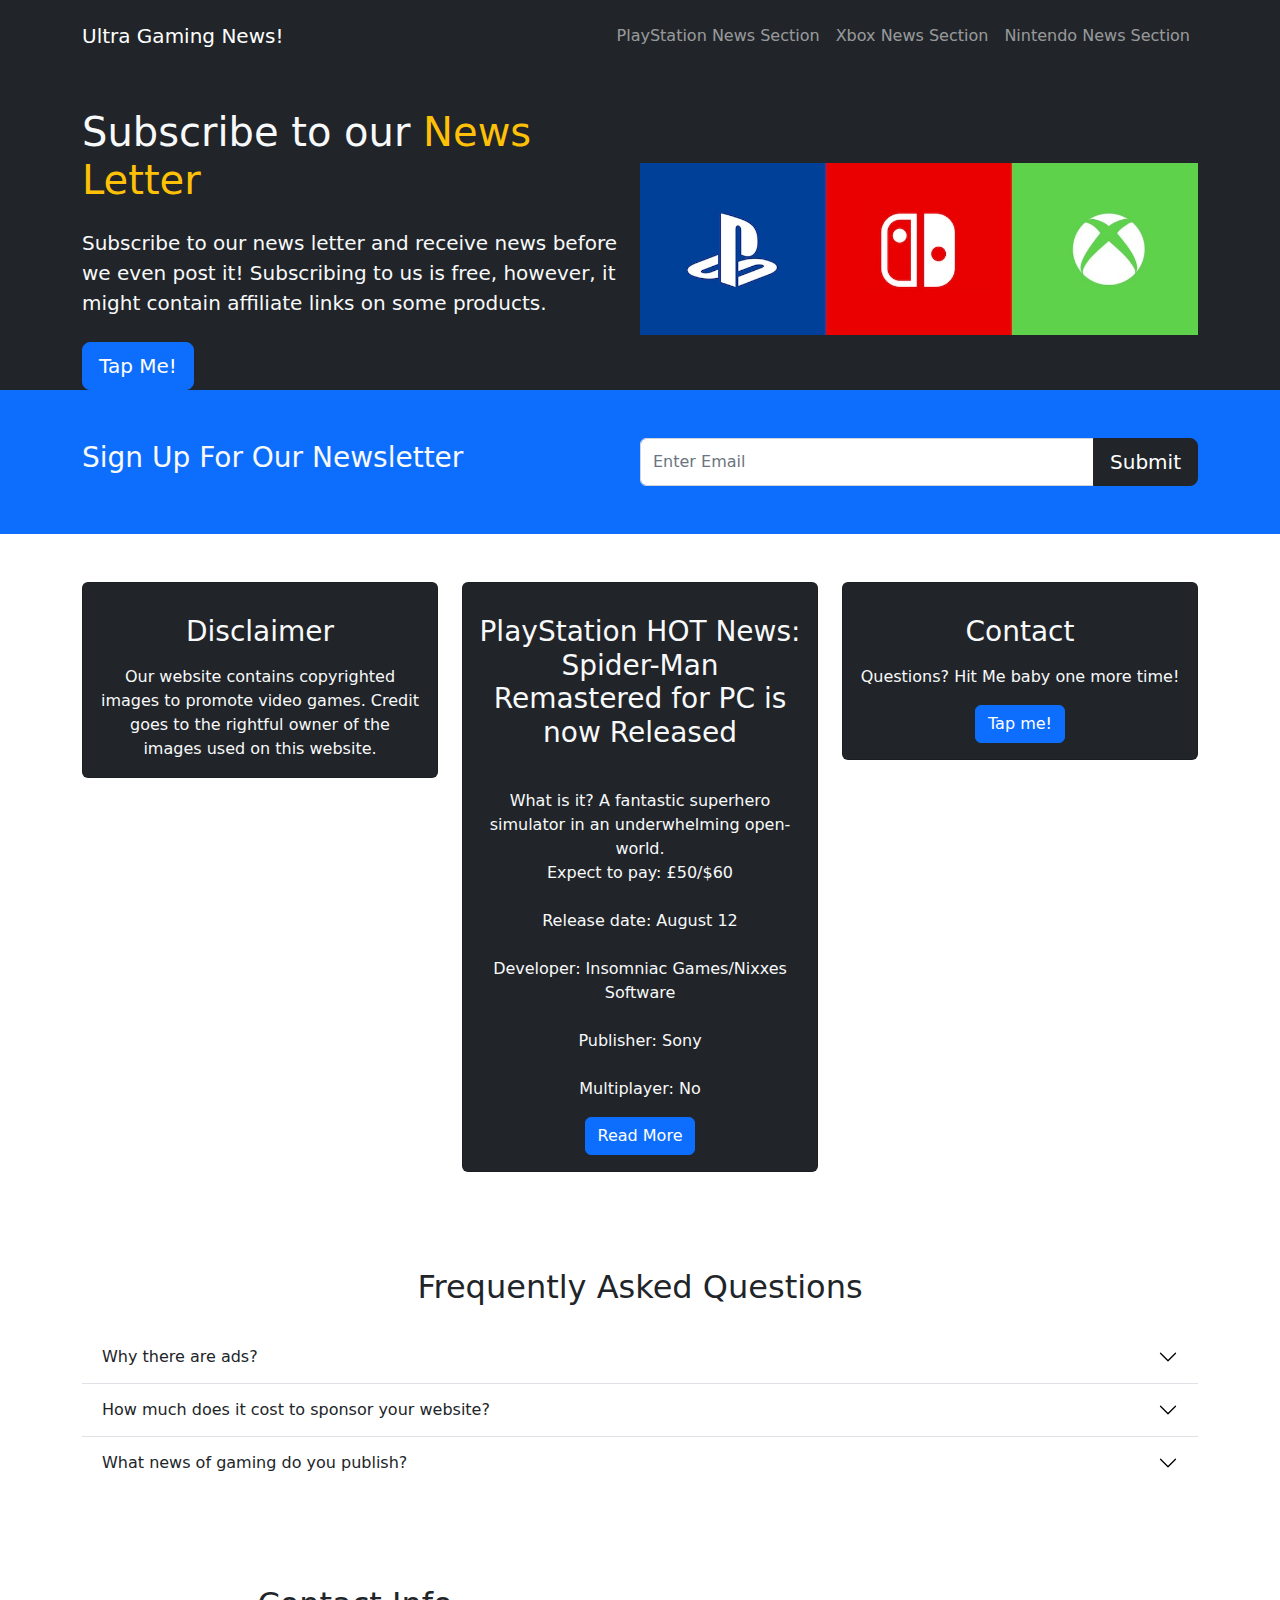
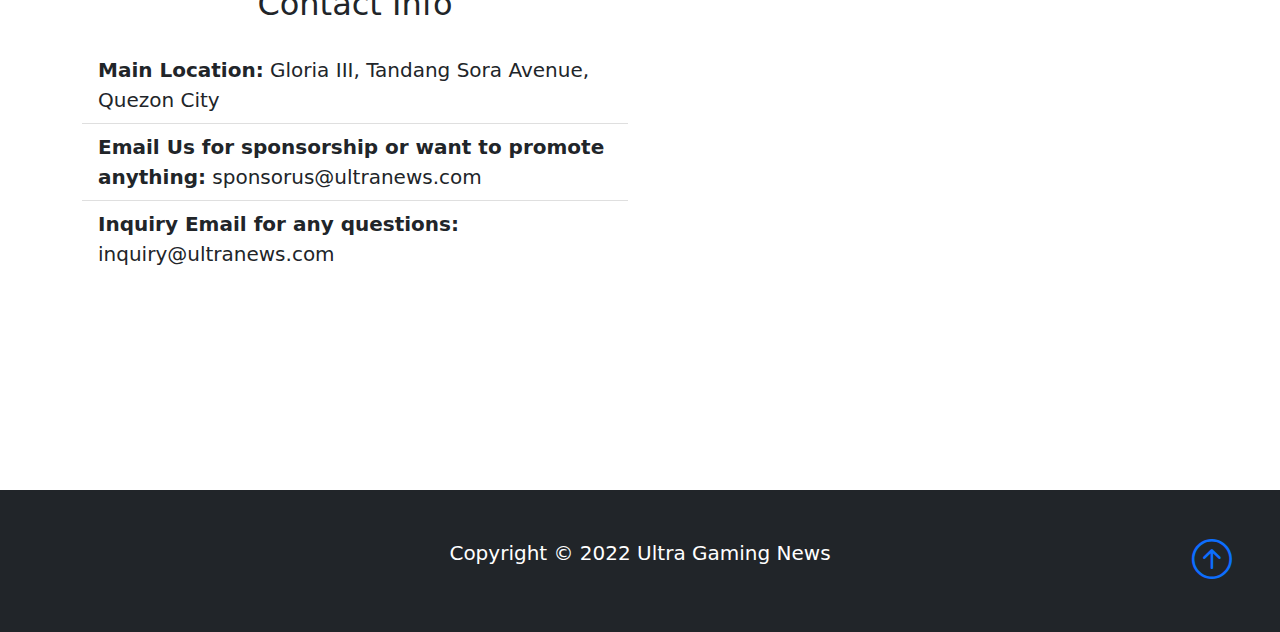
<file: index.html>
<!DOCTYPE html>
<html lang="en">
  <head>
    <!-- ---- Required Meta Tags ---- -->
    <meta charset="UTF-8" />
    <meta http-equiv="X-UA-Compatible" content="IE=edge" />
    <meta name="viewport" content="width=device-width, initial-scale=1.0" />

    <!-- ---- Bootstrap CSS ---- -->
    <link rel="stylesheet" href="css/bootstrap.min.css" />
    <link rel="stylesheet" href="css/style.css" />
    <link
      rel="stylesheet"
      href="https://cdn.jsdelivr.net/npm/bootstrap-icons@1.3.0/font/bootstrap-icons.css"
    />

    <title>Ultra Gaming News</title>
  </head>
  <body>
    <!-- Navbar -->
    <nav class="navbar navbar-expand-lg bg-dark py-3 navbar-dark fixed-top">
      <div class="container">
        <a href="index.html" class="navbar-brand">Ultra Gaming News!</a>

        <button
          class="navbar-toggler"
          type="button"
          data-bs-toggle="collapse"
          data-bs-target="#navmenu"
        >
          <span class="navbar-toggler-icon"></span>
        </button>

        <div class="collapse navbar-collapse" id="navmenu">
          <ul class="navbar-nav ms-auto">
            <li class="nav-item">
              <a href="#PSNS" class="nav-link">PlayStation News Section</a>
            </li>
            <li class="nav-item">
              <a href="#XBNS" class="nav-link">Xbox News Section</a>
            </li>
            <li class="nav-item">
              <a href="#NNS" class="nav-link">Nintendo News Section</a>
            </li>
          </ul>
        </div>
      </div>
    </nav>
  </body>

  <!-- Hero -->
  <section
    class="bg-dark text-light p-5 p-lg-0 pt-lg-5 text-center text-sm-start"
  >
    <div class="container">
      <div class="d-sm-flex align-items-center justify-content-between">
        <div class="showcase-banner">
          <h1>Subscribe to our <span class="text-warning"> News Letter</span></h1>
          <p class="lead my-4">
            Subscribe to our news letter and receive news before we even post it!
            Subscribing to us is free, however, it might contain affiliate links on some products.
          </p>
          <button
            class="btn btn-primary btn-lg"
            data-bs-toggle="modal"
            data-bs-target="#enroll"
          >
            Tap Me!
          </button>
        </div>
        <img
          class="img-fluid w-50 d-none d-sm-block"
          src="img/Hero_Image_12112020.0.png"
          alt=""
        />
      </div>
    </div>
  </section>

  <!-- Modal -->
  <div
    class="modal fade"
    id="enroll"
    tabindex="-1"
    aria-labelledby="enrollLabel"
    aria-hidden="true"
  >
    <div class="modal-dialog">
      <div class="modal-content">
        <div class="modal-header">
          <h5>Subscribe!</h5>
          <button
            type="button"
            class="btn-close"
            data-bs-dismiss="modal"
          ></button>
        </div>
        <div class="modal-body">
          <p>Fill out this form and we will send you an e-mail with verification code</p>
          <form action="">
            <div class="mb-3">
              <label for="first-name" class="col-form-label">Full Name:</label>
              <input type="text" class="form-control" id="first-name" />
            </div>
            <div class="mb-3">
              <label for="email" class="col-form-label">Email:</label>
              <input type="text" class="form-control" id="email" />
            </div>
          </form>
        </div>
        <div class="modal-footer">
          <button
            type="button"
            class="btn btn-secondary"
            data-bs-dismiss="modal"
          >
            Close
          </button>
          <button type="button" class="btn btn-primary">Submit</button>
        </div>
      </div>
    </div>
  </div>

  <!-- Newsletter -->
  <section class="bg-primary text-light p-5">
    <div class="container">
      <div class="d-md-flex justify-content-between align-items-center">
        <h3>Sign Up For Our Newsletter</h3>
        <div class="input-group news-input">
          <input type="text" class="form-control" placeholder="Enter Email" />
          <button type="button" class="btn btn-dark btn-lg">Submit</button>
        </div>
      </div>
    </div>
  </section>

  <!-- Info Section -->
  <section class="p-5">
    <div class="container">
      <div class="row text-center g-4">
        <div class="col-md">
          <div class="card bg-dark text-light">
            <div class="card-body text-center">
              <div class="h1 mb-3"></div>
              <h3 class="card-title mb-3">Disclaimer</h3>
              <p class="card-text">
                Our website contains copyrighted images to promote video games. Credit goes to the rightful owner of the images used on this website.
              </p>
            </div>
          </div>
        </div>
        <div class="col-md">
          <div class="card bg-dark text-light">
            <div class="card-body text-center">
              <div class="h1 mb-3"></div>
              <h3 class="card-title mb-3">PlayStation HOT News: <br>Spider-Man Remastered for PC is now Released</h3></br>
              <p class="card-text">
                What is it? A fantastic superhero simulator in an underwhelming open-world.
                
                <br>Expect to pay: £50/$60</br>
                <br>Release date: August 12</br>
                <br>Developer: Insomniac Games/Nixxes Software</br>
                <br>Publisher: Sony</br>
                <br>Multiplayer: No</br>

              </p>
              <a href="testimonials.html" class="btn btn-primary">Read More</a>
            </div>
          </div>
        </div>
        <div class="col-md">
          <div class="card bg-dark text-light">
            <div class="card-body text-center">
              <div class="h1 mb-3"></div>
              <h3 class="card-title mb-3">Contact</h3>
              <p class="card-text">
                Questions? Hit Me baby one more time!
              </p>
              <a href="contact.html" class="btn btn-primary">Tap me!</a>
            </div>
          </div>
        </div>
      </div>
    </div>
  </section>

  <!-- Questions -->
  <section id="questions" class="p-5">
    <div class="container">
      <h2 class="text-center mb-4">Frequently Asked Questions</h2>
      <div class="accordion accordion-flush" id="questions">
        <!-- Question 1 -->
        <div class="accordion-item">
          <h2 class="accordion-header">
            <button
              class="accordion-button collapsed"
              type="button"
              data-bs-toggle="collapse"
              data-bs-target="#question-one"
            >
              Why there are ads?
            </button>
          </h2>
          <div
            id="question-one"
            class="accordion-collapse collapse"
            data-bs-parent="#questions"
          >
            <div class="accordion-body">
              Bringing News and coding them to the website isn't free, buddy. Are you willing to help us? If yes, then disable that adblock!
            </div>
          </div>
        </div>
        <!-- Question 2 -->
        <div class="accordion-item">
          <h2 class="accordion-header">
            <button
              class="accordion-button collapsed"
              type="button"
              data-bs-toggle="collapse"
              data-bs-target="#question-two"
            >
              How much does it cost to sponsor your website?
            </button>
          </h2>
          <div
            id="question-two"
            class="accordion-collapse collapse"
            data-bs-parent="#questions"
          >
            <div class="accordion-body">
              Absolutely send us your monetary donation at pengepera@ultranews.com at paypal or any cash app you have!

            </div>
          </div>
        </div>
        <!-- Question 3 -->
        <div class="accordion-item">
          <h2 class="accordion-header">
            <button
              class="accordion-button collapsed"
              type="button"
              data-bs-toggle="collapse"
              data-bs-target="#question-three"
            >
              What news of gaming do you publish?
            </button>
          </h2>
          <div
            id="question-three"
            class="accordion-collapse collapse"
            data-bs-parent="#questions"
          >
            <div class="accordion-body">
              Absolutely anything related to news! <br> It can be on playstation, xbox, switch, pc gaming, even steamdeck! 
              <br> We also sometimes post memes for lulz.</br>
            </div>
          </div>
        </div>
          </div>
        </div>
      </div>
    </div>
  </section>

  <!-- Contact Details -->
  <section class="p-5">
    <div class="container">
      <div class="row">
        <div class="col-md-6">
          <h2 class="text-center mb-4">Contact Info</h2>
          <ul class="list-group list-group-flush lead">
            <li class="list-group-item">
              <span class="fw-bold">Main Location:</span> Gloria III, Tandang Sora Avenue, Quezon City
            </li>
            <li class="list-group-item">
              <span class="fw-bold">Email Us for sponsorship or want to promote anything:</span> sponsorus@ultranews.com
            </li>
            <li class="list-group-item">
              <span class="fw-bold">Inquiry Email for any questions:</span> inquiry@ultranews.com
            </li>
          </ul>
        </div>
        <div class="col-md-6">
          <div class="d-none d-md-block">
            <iframe src="https://www.google.com/maps/embed?pb=!1m18!1m12!1m3!1d3859.8028532697062!2d121.05041531440726!3d14.66712678976016!2m3!1f0!2f0!3f0!3m2!1i1024!2i768!4f13.1!3m3!1m2!1s0x3397b7abf3ba6657%3A0x212dbcff9364a8c7!2sGloria%203%20Subdivision!5e0!3m2!1sen!2sph!4v1660823129183!5m2!1sen!2sph" 
            width="600" height="450" style="border:0;" allowfullscreen="" loading="lazy" referrerpolicy="no-referrer-when-downgrade"></iframe>
          </div>
        </div>
      </div>
    </div>
  </section>

  <!-- Footers -->
  <footer class="p-5 bg-dark text-white text-center position-relative">
    <div class="container">
      <p class="lead">Copyright &copy; 2022 Ultra Gaming News</p>

      <a href="#" class="position-absolute bottom-0 end-0 p-5">
        <i class="bi bi-arrow-up-circle h1"></i>
      </a>
    </div>
  </footer>

  <!-- ---- Bootstrap JS ---- -->
  <script src="js/bootstrap.bundle.min.js"></script>
</html>
</file>
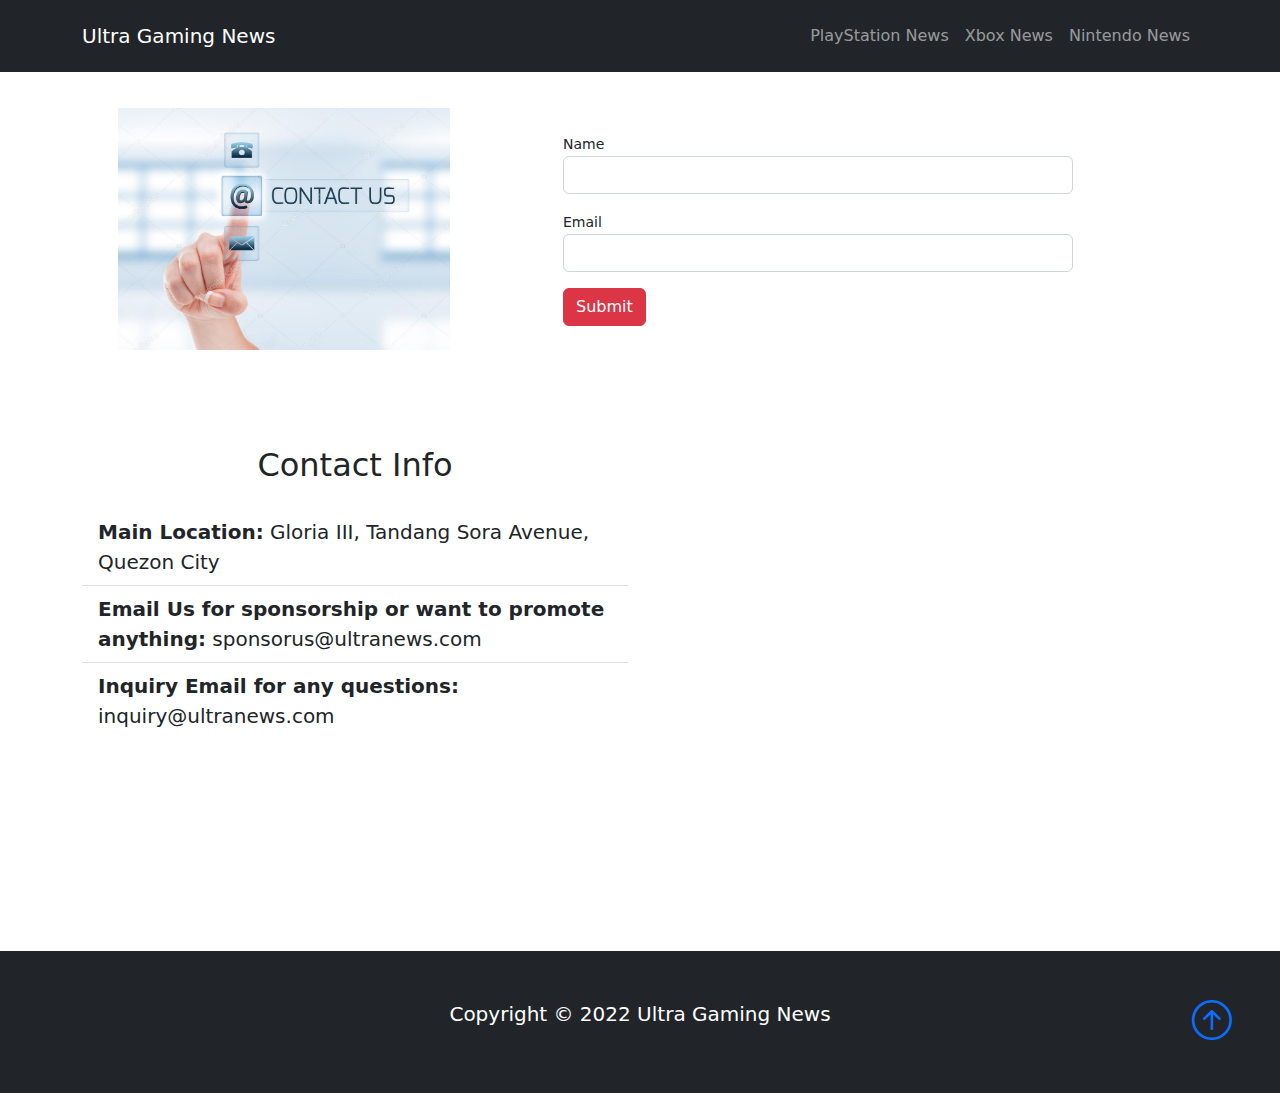
<file: contact.html>
<!DOCTYPE html>
<html lang="en">
  <head>
    <!-- ---- Required Meta Tags ---- -->
    <meta charset="UTF-8" />
    <!-- <meta http-equiv="X-UA-Compatible" content="IE=edge" /> -->
    <meta name="viewport" content="width=device-width, initial-scale=1.0" />

    <!-- ---- Bootstrap CSS ---- -->
    <link rel="stylesheet" href="css/bootstrap.min.css" />
    <link rel="stylesheet" href="css/style.css" />
    <link
      rel="stylesheet"
      href="https://cdn.jsdelivr.net/npm/bootstrap-icons@1.3.0/font/bootstrap-icons.css"
    />

    <title>Ultra Gaming News</title>
  </head>
  <body>
    <!-- Navbar -->
    <nav class="navbar navbar-expand-lg bg-dark py-3 navbar-dark fixed-top">
      <div class="container">
        <a href="index.html" class="navbar-brand">Ultra Gaming News</a>

        <button
          class="navbar-toggler"
          type="button"
          data-bs-toggle="collapse"
          data-bs-target="#navmenu"
        >
          <span class="navbar-toggler-icon"></span>
        </button>

        <div class="collapse navbar-collapse" id="navmenu">
          <ul class="navbar-nav ms-auto">
            <li class="nav-item">
              <a href="services.html" class="nav-link">PlayStation News</a>
            </li>
            <li class="nav-item">
              <a href="testimonials.html" class="nav-link">Xbox News</a>
            </li>
            <li class="nav-item">
              <a href="contact.html" class="nav-link">Nintendo News</a>
            </li>
          </ul>
        </div>
      </div>
    </nav>
  </body>

  <!-- Contact Form -->
  <section>
    <div class="container p-5">
      <div class="row align-items-center">
        <div class="col-lg-4">
          <img class="w-100" src="img/cntact.jpg" alt="Contact Image" />
        </div>
        <div class="col-lg-6 offset-lg-1">
          <form>
            <div class="mb-3">
              <small>Name</small>
              <input type="text" class="form-control" id="inputName" />
            </div>
            <div class="mb-3">
              <small>Email</small>
              <input type="email" class="form-control" id="inputEmail" />
            </div>

            <button type="submit" class="btn btn-danger">Submit</button>
          </form>
        </div>
      </div>
    </div>
  </section>

  <!-- Contact Details & Map -->
  <section class="p-5">
    <div class="container">
      <div class="row">
        <div class="col-md-6">
          <h2 class="text-center mb-4">Contact Info</h2>
          <ul class="list-group list-group-flush lead">
            <li class="list-group-item">
              <span class="fw-bold">Main Location:</span> Gloria III, Tandang Sora Avenue, Quezon City
            </li>
            <li class="list-group-item">
              <span class="fw-bold">Email Us for sponsorship or want to promote anything:</span> sponsorus@ultranews.com
            </li>
            <li class="list-group-item">
              <span class="fw-bold">Inquiry Email for any questions:</span> inquiry@ultranews.com
            </li>
          </ul>
        </div>
        <div class="col-md-6">
          <div class="d-none d-md-block">
            <iframe src="https://www.google.com/maps/embed?pb=!1m18!1m12!1m3!1d3859.8028532697062!2d121.05041531440726!3d14.66712678976016!2m3!1f0!2f0!3f0!3m2!1i1024!2i768!4f13.1!3m3!1m2!1s0x3397b7abf3ba6657%3A0x212dbcff9364a8c7!2sGloria%203%20Subdivision!5e0!3m2!1sen!2sph!4v1660823129183!5m2!1sen!2sph" 
            width="600" height="450" style="border:0;" allowfullscreen="" loading="lazy" referrerpolicy="no-referrer-when-downgrade"></iframe>
          </div>
        </div>
      </div>
    </div>
  </section>

  <!-- Footers -->
  <footer class="p-5 bg-dark text-white text-center position-relative">
    <div class="container">
      <p class="lead">Copyright &copy; 2022 Ultra Gaming News</p>
      <a href="#" class="position-absolute bottom-0 end-0 p-5">
        <i class="bi bi-arrow-up-circle h1"></i>
      </a>
    </div>
  </footer>

  <!-- ---- Bootstrap JS ---- -->
  <script src="js/bootstrap.bundle.min.js"></script>
</html>
</file>
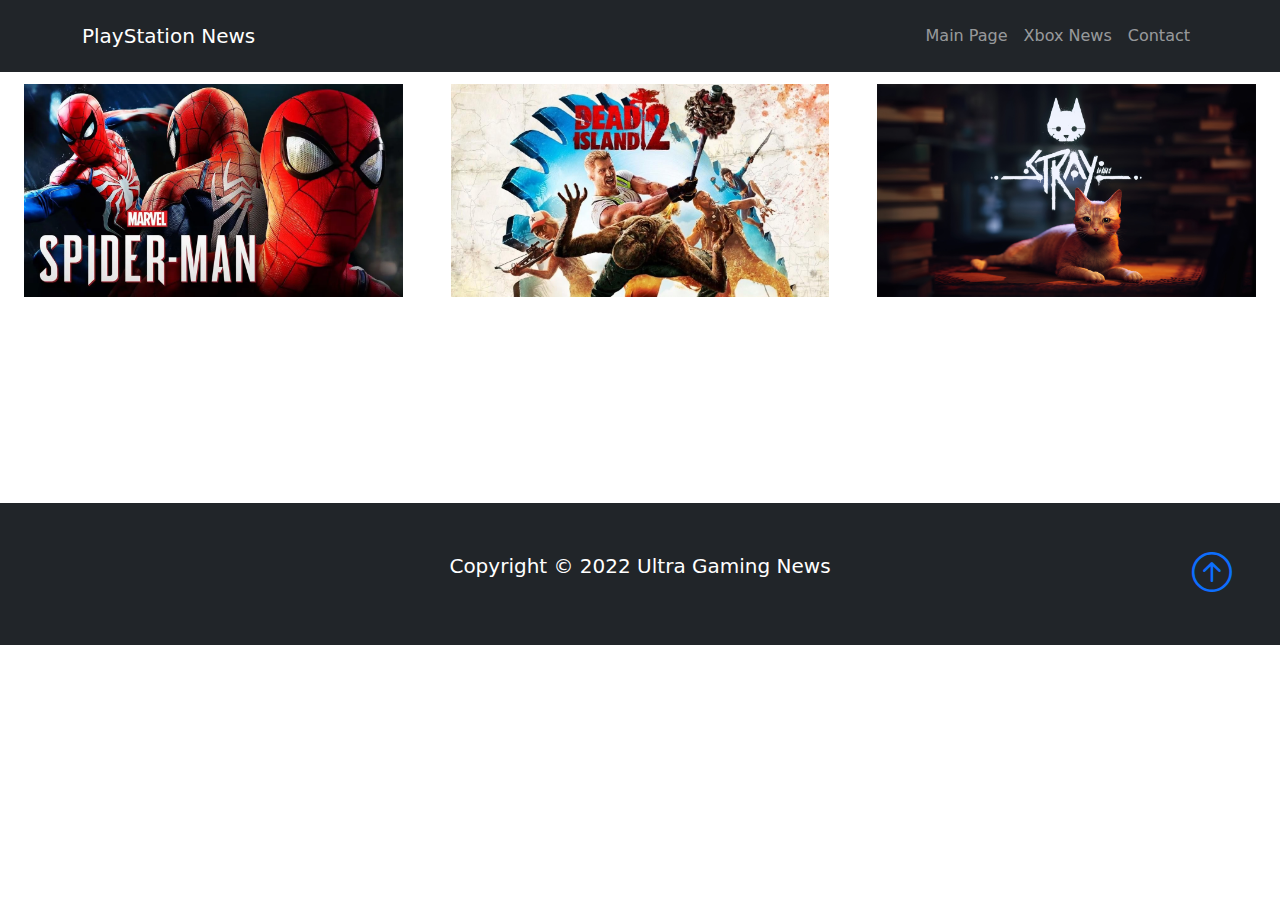
<file: services.html>
<!DOCTYPE html>
<html lang="en">
  <head>
    <!-- ---- Required Meta Tags ---- -->
    <meta charset="UTF-8" />
    <!-- <meta http-equiv="X-UA-Compatible" content="IE=edge" /> -->
    <meta name="viewport" content="width=device-width, initial-scale=1.0" />

    <!-- ---- Bootstrap CSS ---- -->
    <link rel="stylesheet" href="css/bootstrap.min.css" />
    <link rel="stylesheet" href="css/style.css" />
    <link
      rel="stylesheet"
      href="https://cdn.jsdelivr.net/npm/bootstrap-icons@1.3.0/font/bootstrap-icons.css"
    />

    <title>PlayStation News</title>
  </head>
  <body>
    <!-- Navbar -->
    <nav class="navbar navbar-expand-lg bg-dark py-3 navbar-dark fixed-top">
      <div class="container">
        <a href="index.html" class="navbar-brand">PlayStation News</a>

        <button
          class="navbar-toggler"
          type="button"
          data-bs-toggle="collapse"
          data-bs-target="#navmenu"
        >
          <span class="navbar-toggler-icon"></span>
        </button>

        <div class="collapse navbar-collapse" id="navmenu">
          <ul class="navbar-nav ms-auto">
            <li class="nav-item">
              <a href="index.html" class="nav-link">Main Page</a>
            </li>
            <li class="nav-item">
              <a href="testimonials.html" class="nav-link">Xbox News</a>
            </li>
            <li class="nav-item">
              <a href="contact.html" class="nav-link">Contact</a>
            </li>
          </ul>
        </div>
      </div>
    </nav>

    <!-- Portfolio -->
    <section>
      <div class="container-fluid">
        <div class="row">
          <div class="col-lg-4 col-lg-4 p-4">
            <div class="portfolio-item position-relative overflow-hidden">
              <img class="w-100" src="img/p1.jpg" alt="Project 1" />
              <div class="portfolio-overlay">
                <div class="portfolio-text text-white">
                  <h3>Spider Man Arrives at PC!</h3>
                  <h6>It runs even on potato computer!</h6>
                </div>
              </div>
            </div>
          </div>
          <div class="col-lg-4 col-lg-4 p-4">
            <div class="portfolio-item position-relative overflow-hidden">
              <img class="w-100" src="img/p2.jpg" alt="Project 2" />
              <div class="portfolio-overlay">
                <div class="portfolio-text text-white">
                  <h3>Dead Island 2 Coming soon??</h3>
                  <h6>Better late than never!</h6>
                </div>
              </div>
            </div>
          </div>
          <div class="col-lg-4 col-lg-4 p-4">
            <div class="portfolio-item position-relative overflow-hidden">
              <img class="w-100" src="img/p3.jpg" alt="Project 3" />
              <div class="portfolio-overlay">
                <div class="portfolio-text text-white">
                  <h3>Stray is a Game of The Year contender</h3>
                  <h6>Can the Cat beat Elden Ring and Kratos?</h6>
                </div>
              </div>
            </div>
         
          </div>
        </div>
      </div>
    </section>

    

    <!-- Footers -->
    <footer class="p-5 bg-dark text-white text-center position-relative">
      <div class="container">
        <p class="lead">Copyright &copy; 2022 Ultra Gaming News</p>

        <a href="#" class="position-absolute bottom-0 end-0 p-5"
          ><i class="bi bi-arrow-up-circle h1"></i
        ></a>
      </div>
    </footer>
  </body>

  <!-- ---- Bootstrap JS ---- -->
  <script src="js/bootstrap.bundle.min.js"></script>
</html>
</file>
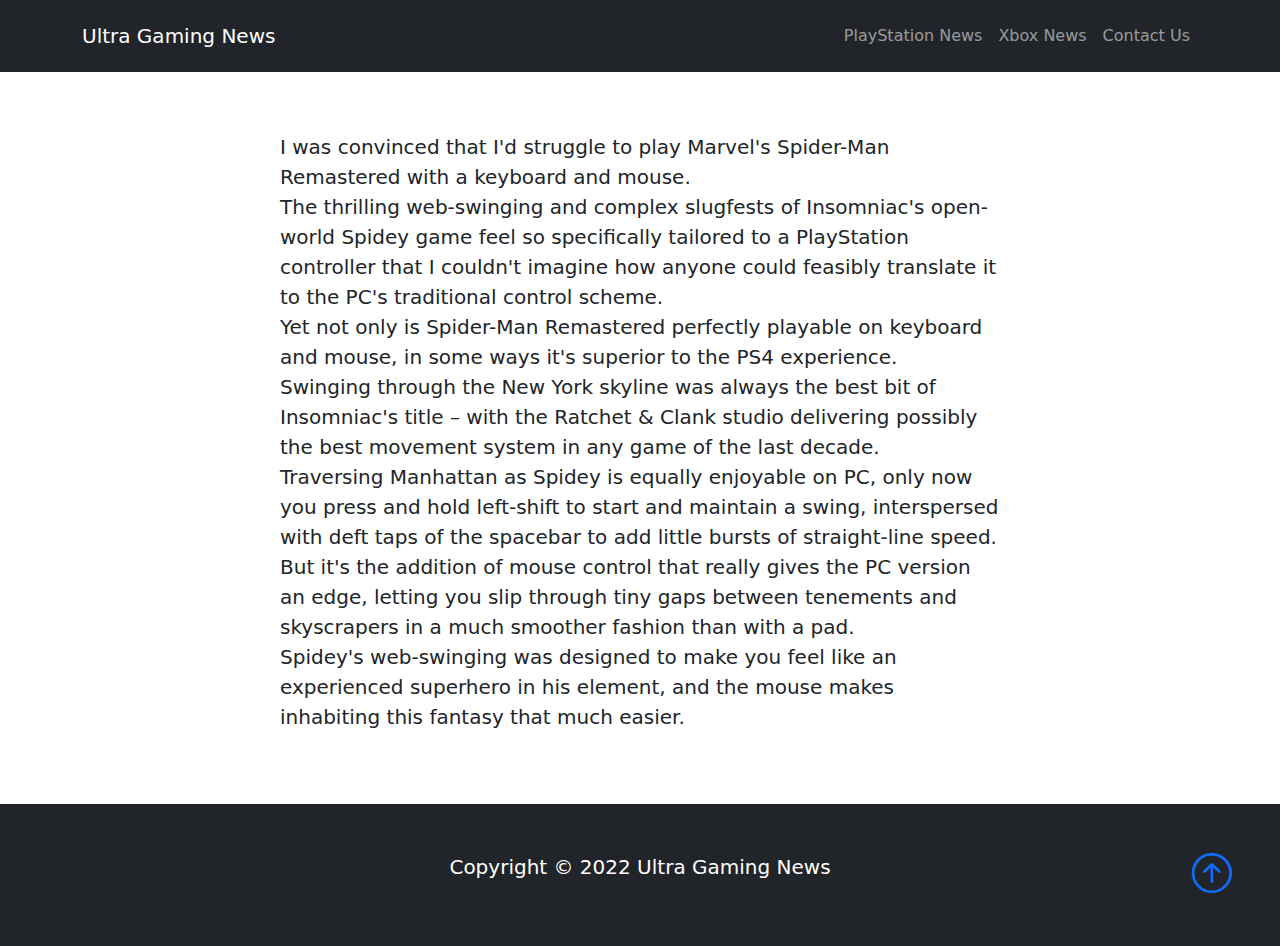
<file: testimonials.html>
<!DOCTYPE html>
<html lang="en">
  <head>
    <!-- ---- Required Meta Tags ---- -->
    <meta charset="UTF-8" />
    <!-- <meta http-equiv="X-UA-Compatible" content="IE=edge" /> -->
    <meta name="viewport" content="width=device-width, initial-scale=1.0" />

    <!-- ---- Bootstrap CSS ---- -->
    <link rel="stylesheet" href="css/bootstrap.min.css" />
    <link rel="stylesheet" href="css/style.css" />
    <link
      rel="stylesheet"
      href="https://cdn.jsdelivr.net/npm/bootstrap-icons@1.3.0/font/bootstrap-icons.css"
    />

    <title>Marvel's Spider-Man Remastered for PC is now Released</title>
  </head>
  <body>
    <!-- Navbar -->
    <nav class="navbar navbar-expand-lg bg-dark py-3 navbar-dark fixed-top">
      <div class="container">
        <a href="index.html" class="navbar-brand">Ultra Gaming News</a>

        <button
          class="navbar-toggler"
          type="button"
          data-bs-toggle="collapse"
          data-bs-target="#navmenu"
        >
          <span class="navbar-toggler-icon"></span>
        </button>

        <div class="collapse navbar-collapse" id="navmenu">
          <ul class="navbar-nav ms-auto">
            <li class="nav-item">
              <a href="services.html" class="nav-link">PlayStation News</a>
            </li>
            <li class="nav-item">
              <a href="testimonials.html" class="nav-link">Xbox News</a>
            </li>
            <li class="nav-item">
              <a href="contact.html" class="nav-link">Contact Us </a>
            </li>
          </ul>
        </div>
      </div>
    </nav>
  </body>

  <!-- News message -->
  <section>
    <div class="container">
      <div class="row">
        <div class="col-12 text-left p-5">
          <div class="tab-content">
            <div class="review">
              <p class="lead">
                I was convinced that I'd struggle to play Marvel's Spider-Man Remastered with a keyboard and mouse. <br>The thrilling web-swinging and complex slugfests of Insomniac's open-world Spidey game feel so specifically tailored to a PlayStation controller that I couldn't imagine how anyone could feasibly translate it to the PC's traditional control scheme. 
                <br>Yet not only is Spider-Man Remastered perfectly playable on keyboard and mouse, in some ways it's superior to the PS4 experience.<br>


Swinging through the New York skyline was always the best bit of Insomniac's title – with the Ratchet & Clank studio delivering possibly the best movement system in any game of the last decade.<br>
 Traversing Manhattan as Spidey is equally enjoyable on PC, only now you press and hold left-shift to start and maintain a swing, interspersed with deft taps of the spacebar to add little bursts of straight-line speed. 
 <br>But it's the addition of mouse control that really gives the PC version an edge, letting you slip through tiny gaps between tenements and skyscrapers in a much smoother fashion than with a pad. 
 <br>Spidey's web-swinging was designed to make you feel like an experienced superhero in his element, and the mouse makes inhabiting this fantasy that much easier.<br>
              </p>
            </div>
          </div>
        </div>
      </div>
    </div>
  </section>

  

 

  <!-- Footers -->
  <footer class="p-5 bg-dark text-white text-center position-relative">
    <div class="container">
      <p class="lead">Copyright &copy; 2022 Ultra Gaming News</p>
      <a href="#" class="position-absolute bottom-0 end-0 p-5">
        <i class="bi bi-arrow-up-circle h1"></i>
      </a>
    </div>
  </footer>

  <!-- ---- Bootstrap JS ---- -->
  <script src="js/bootstrap.bundle.min.js"></script>
</html>
</file>
<file: css/style.css>
body::before {
    display: block;
    content: '';
    height: 60px;
  }
  
/* ---------- Newsletter --------- */
  @media (min-width: 768px) {
   .news-input {
     width: 50%;
   }
 }

 /* ---------- Portfolio --------- */
 .portfolio-overlay {
  position: space-evenly;
  bottom: 0;
  left: 0;
  width: 100%;
  height: 100%;
  background-color: rgb(17, 36, 90, 0.9);
  display: flex;
  align-items: flex-end;
  padding: 30px;
  opacity: 0;
 }
 .portfolio-item:hover .portfolio-overlay {
  opacity: 1;
 }

 .portfolio-item img,
 .portfolio-item .portfolio-overlay {
  transition: all 0.4s ease;
 }

/* ---------- Testimonail message --------- */
 .review p {
  max-width: 720px;
  margin: 24px auto;
  font-style: bold;
}
/* ---------- Alumni messages --------- */
.team-member {
  background-color: #27479f;
}

.team-member .hline {
  width: 70px;
  height: 2px;
  margin: 16px auto;
  background-color: rgba(255, 255, 255, 0.445);
}

.team-member .team-member-img .social-icons {
  width: 100%;
  height: 60px;
  background-color: #E93B81;
  position: absolute;
  bottom: -60px;
  left: 0;
  display: flex;
  align-items: center;
  justify-content: center;

}
.team-member .team-member-img .social-icons a {
  width: 40px;
  height: 40px;
  display: flex;
  align-items: center;
  justify-content: center;
  border: 2px solid rgba(255, 255, 255, 0.5);
  font-size: 24px;
  color: #fff;
  border-radius: 100px;
  margin-left: 4px;
  margin-right: 4px;
}
.team-member:hover img {
  transform: translateY(-60px);
}
.team-member:hover .team-member-img .social-icons {
  bottom: 0;
}
.team-member .team-member-img img,
.team-member .team-member-img .social-icons {
   transition: all 0.4s ease;
}
.team-member.even {
  background-color: #162e6e;
}

/* ---------- Testimonail reviews --------- */
#testimonial-reviews img {
  width: 65px;
  height: 65px;
  border-radius: 100px;
  transition: all 0.4s ease;
}
#testimonial-reviews .nav-pills .nav-link.active {
  background-color: transparent;
}
#testimonial-reviews .nav-pills .nav-link.active img {
  transform: scale(1.3);
}
</file>
